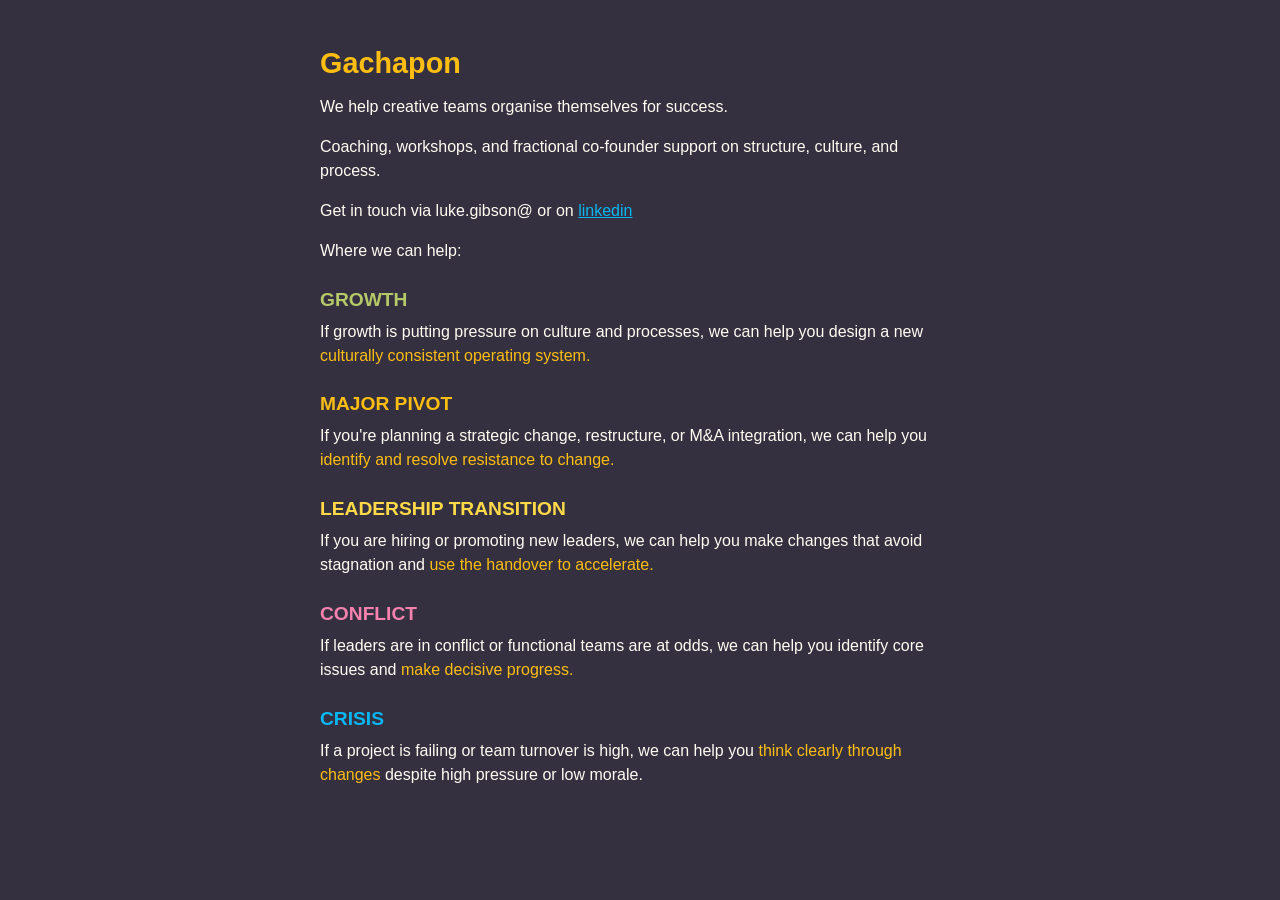
<file: index.html>
<!doctype html>
<html>
  <head>
    <meta charset="utf-8" />
    <title>Gachapon Consulting</title> 
    <meta name="description" content="Making change work"/>
    <meta name="twitter:card" content="summary" />
    <meta name="twitter:site" content="@gachapontology" />
    <meta name="viewport" content="width=device-width, initial-scale=1, maximum-scale=1" />
    <link rel="stylesheet" href="main.css">
	<link rel="icon" href="/favicon.ico" sizes="32x32">
  </head>
  <body>
    <h1>Gachapon</h1>
	  <p>We help creative teams organise themselves for success.</p>
	  <p>Coaching, workshops, and fractional co-founder support on structure, culture, and process.</p>
	  <p>Get in touch via luke.gibson@ or on <a href="https://www.linkedin.com/in/lukesamuelgibson/">linkedin</a></p>
	  <p>Where we can help:</p>
	  <h3 class="green-text">GROWTH</h3>
	  <p>If growth is putting pressure on culture and processes, we can help you design a new <span class="orange-text">culturally consistent operating system.</span></p>
	  <h3 class="orange-text">MAJOR PIVOT</h3>
	  <p>If you're planning a strategic change, restructure, or M&A integration, we can help you <span class="orange-text">identify and resolve resistance to change.</span></p>
	  <h3 class="yellow-text">LEADERSHIP TRANSITION</h3>
	  <p>If you are hiring or promoting new leaders, we can help you make changes that avoid stagnation and <span class="orange-text">use the handover to accelerate.</span></p>
	  <h3 class="pink-text">CONFLICT</h3>
	  <p>If leaders are in conflict or functional teams are at odds, we can help you identify core issues and <span class="orange-text">make decisive progress.</span></p>
	  <h3 class="blue-text">CRISIS</h3>
	  <p>If a project is failing or team turnover is high, we can help you <span class="orange-text">think clearly through changes</span> despite high pressure or low morale.</p>
  </body>
</html>
</file>
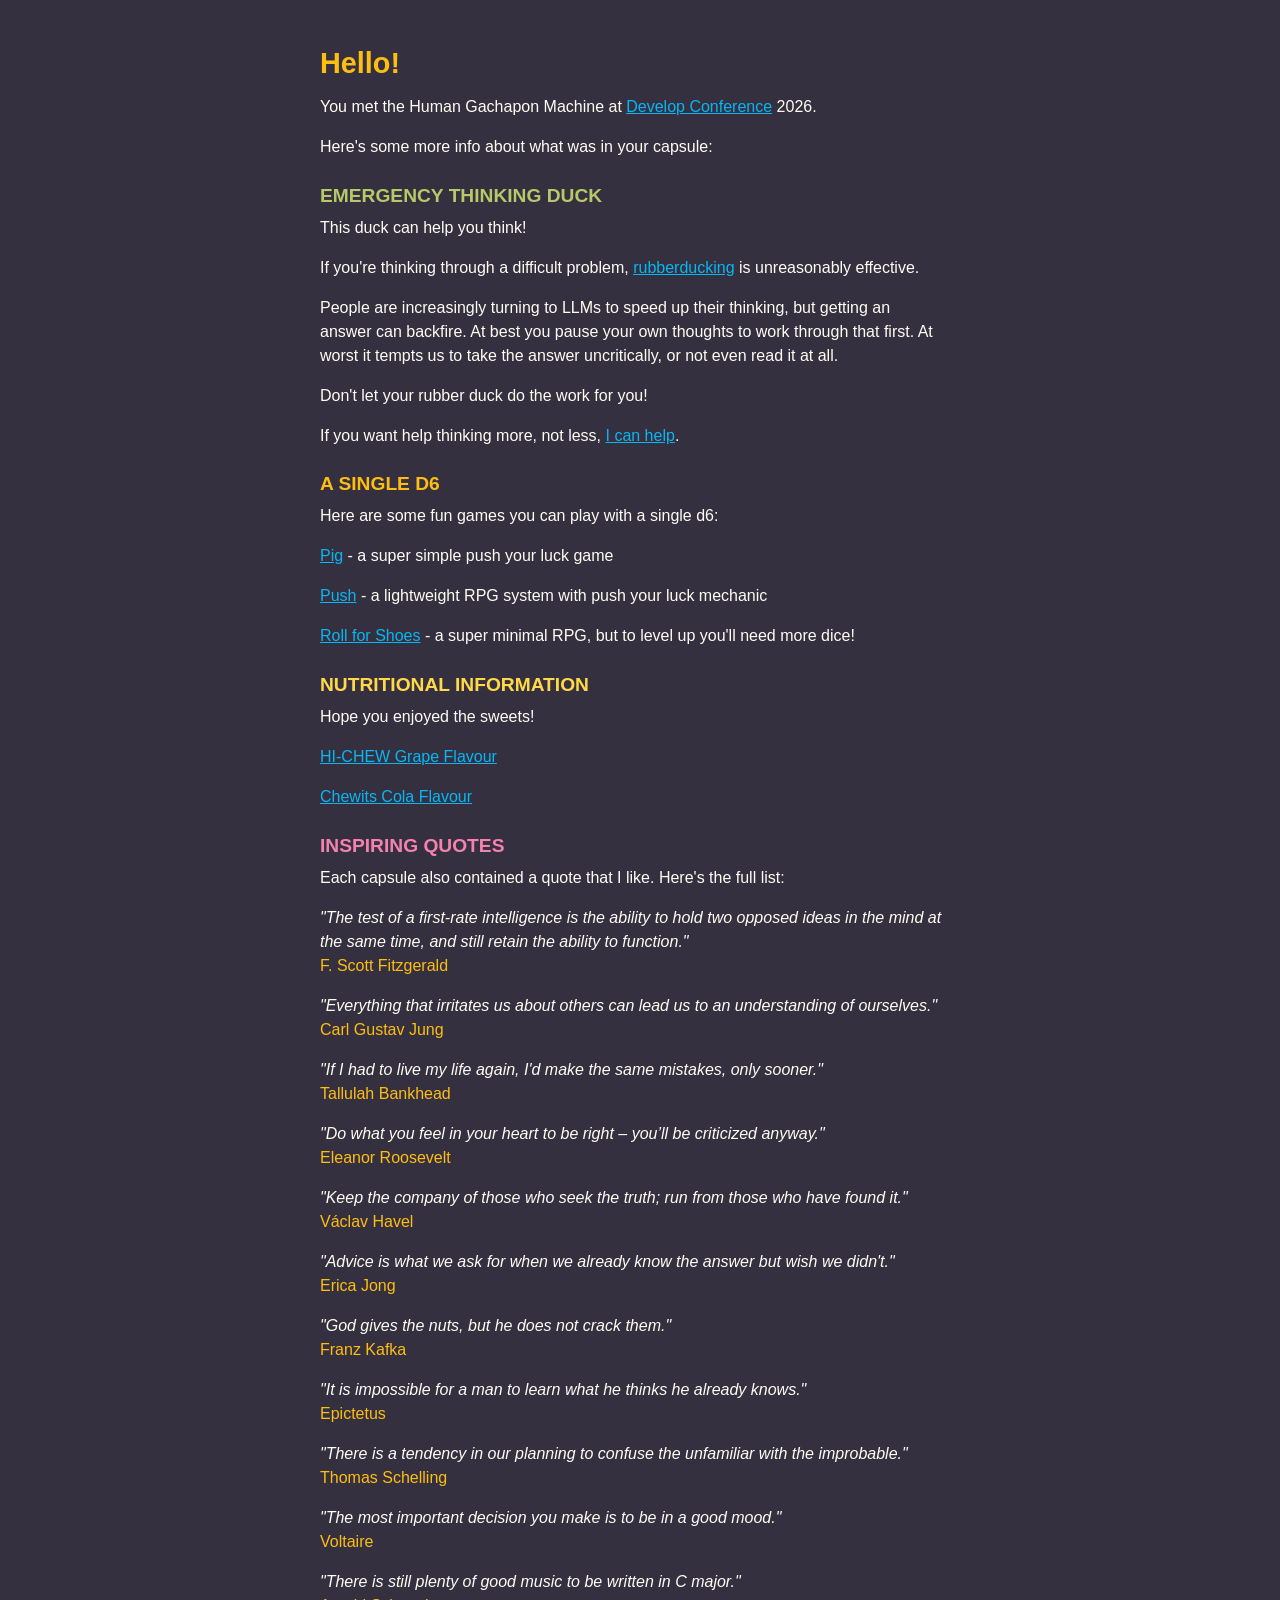
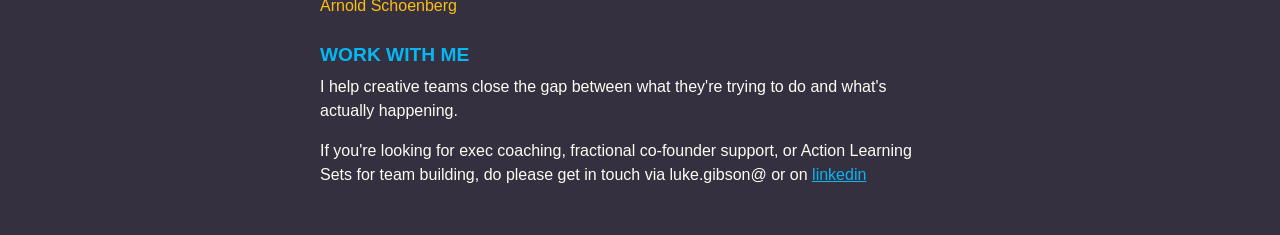
<file: develop26.html>
<!doctype html>
<html>
  <head>
    <meta charset="utf-8" />
    <title>Gachapon at Develop 2026</title> 
    <meta name="description" content="Making change work"/>
    <meta name="viewport" content="width=device-width, initial-scale=1, maximum-scale=1" />
    <link rel="stylesheet" href="main.css">
	<link rel="icon" href="/favicon.ico" sizes="32x32">
  </head>
  <body>
    <h1>Hello!</h1>
	  <p>You met the Human Gachapon Machine at <a href="https://www.developconference.com/">Develop Conference</a> 2026.</p>
	  <p>Here's some more info about what was in your capsule:</p>
	  <h3 class="green-text">EMERGENCY THINKING DUCK</h3>
	  <p>This duck can help you think!</p>
	  <p>If you're thinking through a difficult problem, <a href="https://en.wikipedia.org/wiki/Rubber_duck_debugging">rubberducking</a> is unreasonably effective.</p>
	  <p>People are increasingly turning to LLMs to speed up their thinking, but getting an answer can backfire. At best you pause your own thoughts to work through that first. At worst it tempts us to take the answer uncritically, or not even read it at all.</p>
	  <p>Don't let your rubber duck do the work for you!</p>
	  <p>If you want help thinking more, not less, <a href="https://www.linkedin.com/in/lukesamuelgibson/">I can help</a>.</p>
	  <h3 class="orange-text">A SINGLE D6</h3>
	  <p>Here are some fun games you can play with a single d6:</p>
	  <p><a href="https://en.wikipedia.org/wiki/Pig_(dice_game)">Pig</a> - a super simple push your luck game</p>
	  <p><a href="https://capacle.itch.io/push">Push</a> - a lightweight RPG system with push your luck mechanic</p>
	  <p><a href="https://rollforshoes.com/">Roll for Shoes</a> - a super minimal RPG, but to level up you'll need more dice!</p>
	  <h3 class="yellow-text">NUTRITIONAL INFORMATION</h3>
	  <p>Hope you enjoyed the sweets!</p>
	  <p><a href="https://www.hi-chew.uk/nutrition-information/#stick_grape">HI-CHEW Grape Flavour</a></p>
	  <p><a href="https://www.cloetta.co.uk/product/chewits-cola-30g/">Chewits Cola Flavour</a></p>
	  <h3 class="pink-text">INSPIRING QUOTES</h3>
	  <p>Each capsule also contained a quote that I like. Here's the full list:</p>
	  <p><i>"The test of a first-rate intelligence is the ability to hold two opposed ideas in the mind at the same time, and still retain the ability to function."</i><br>
		  <span class="orange-text">F. Scott Fitzgerald</span></p>
	  <p><i>"Everything that irritates us about others can lead us to an understanding of ourselves."</i><br>
		  <span class="orange-text">Carl Gustav Jung</span></p>
	  <p><i>"If I had to live my life again, I'd make the same mistakes, only sooner."</i><br>
		  <span class="orange-text">Tallulah Bankhead</span></p>
	  <p><i>"Do what you feel in your heart to be right – you’ll be criticized anyway."</i><br>
		  <span class="orange-text">Eleanor Roosevelt</span></p>
	  <p><i>"Keep the company of those who seek the truth; run from those who have found it."</i><br>
		  <span class="orange-text">Václav Havel</span></p>
	  <p><i>"Advice is what we ask for when we already know the answer but wish we didn't."</i><br>
		  <span class="orange-text">Erica Jong</span></p>
	  <p><i>"God gives the nuts, but he does not crack them."</i><br>
		  <span class="orange-text">Franz Kafka</span></p>
	  <p><i>"It is impossible for a man to learn what he thinks he already knows."</i><br>
		  <span class="orange-text">Epictetus</span></p>
	  <p><i>"There is a tendency in our planning to confuse the unfamiliar with the improbable."</i><br>
		  <span class="orange-text">Thomas Schelling</span></p>
	  <p><i>"The most important decision you make is to be in a good mood."</i><br>
		  <span class="orange-text">Voltaire</span></p>
	  <p><i>"There is still plenty of good music to be written in C major."</i><br>
		  <span class="orange-text">Arnold Schoenberg</span></p>
	  <h3 class="blue-text">WORK WITH ME</h3>
	  <p>I help creative teams close the gap between what they're trying to do and what's actually happening.</p>
	  <p>If you're looking for exec coaching, fractional co-founder support, or Action Learning Sets for team building, do please get in touch via luke.gibson@ or on <a href="https://www.linkedin.com/in/lukesamuelgibson/">linkedin</a></p>
  </body>
</html>
</file>
<file: main.css>
body { 
	background: #353040;
	max-width: 40rem;
	margin: 0 auto;
	padding: 2rem;
	font-family: -apple-system, BlinkMacSystemFont, "Segoe UI", Helvetica, Arial, sans-serif;
	font-size: 1em;
	color: #fffcf2;
	line-height: 1.5em;
}
h1 {
	color: #fdbe11;
	font-size: 1.8em;
}
h2, h3 {
	margin-top: 1.3em;
	margin-bottom: 0.2em;
}
h2 {
	color: #b5c968;
	font-size: 1.4em;
}
h3 {
	color: #f481ae;
	font-size: 1.2em;
}
p {
	max-width: 70ch;
	margin-top: 0.5em;
	margin-bottom: 1em;
}
a {
	color: #07b7f3;
}
ul {
	padding-left: 20px;
}
li {
	margin-top: 0.5em;
	margin-bottom: 0.5em;
}
.blue-text {
	color: #07b7f3;
}
.orange-text {
	color: #fdbe11;
}
.yellow-text {
	color: #ffd948;
}
.green-text {
	color: #b5c968;
}
.pink-text {
	color: #f481ae;
}
</file>
